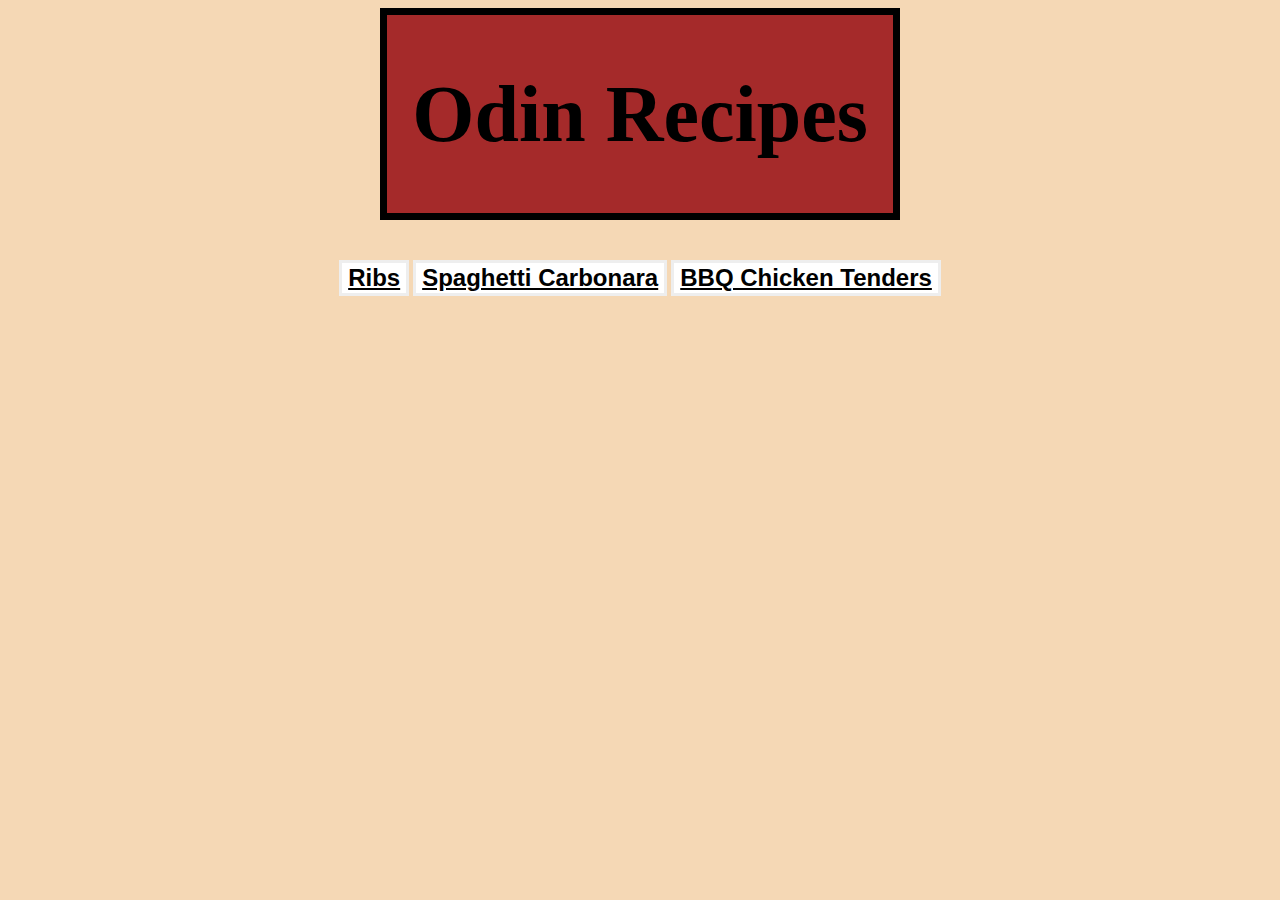
<file: index.html>
<!DOCTYPE html>

<html lan="en">
	<head>
		<meta charset="UTF-8">
		<title>Odin Recipes</title>
		<link rel="stylesheet" href="./styles.css">
	</head>

	<body>
		<div class="title">
			<h1>Odin Recipes</h1>
		</div>

		<div class='links'>
			<a href="./recipes/ribs.html" target="_self" rel="noopener noreferrer"><button>Ribs</button></a> 
			<a href="./recipes/spaghetti_carbonara.html" target="_self" rel="noopener noreferrer"><button>Spaghetti Carbonara</button></a>
			<a href="./recipes/chicken_tenders.html" target="_self" rel="noopener noreferrer"><button>BBQ Chicken Tenders</button></a>
		</div>
	</body>
</html>
</file>
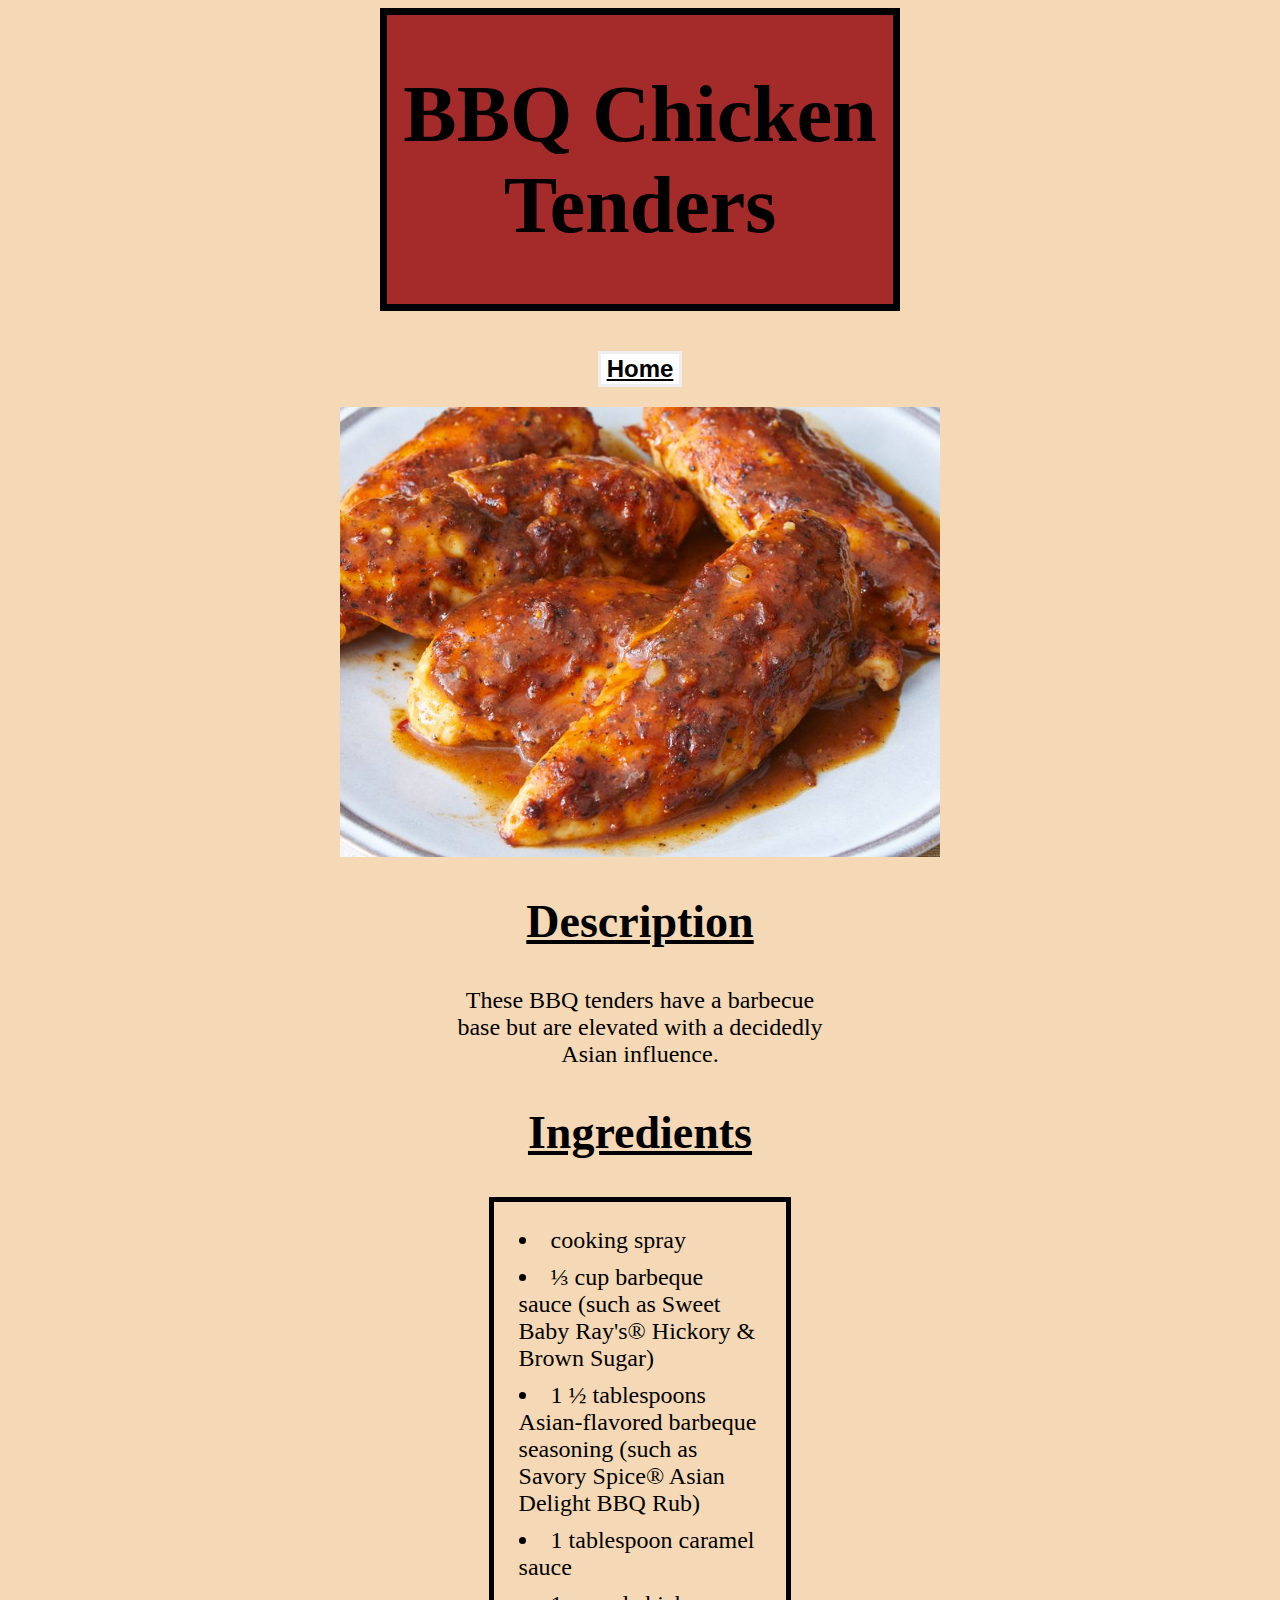
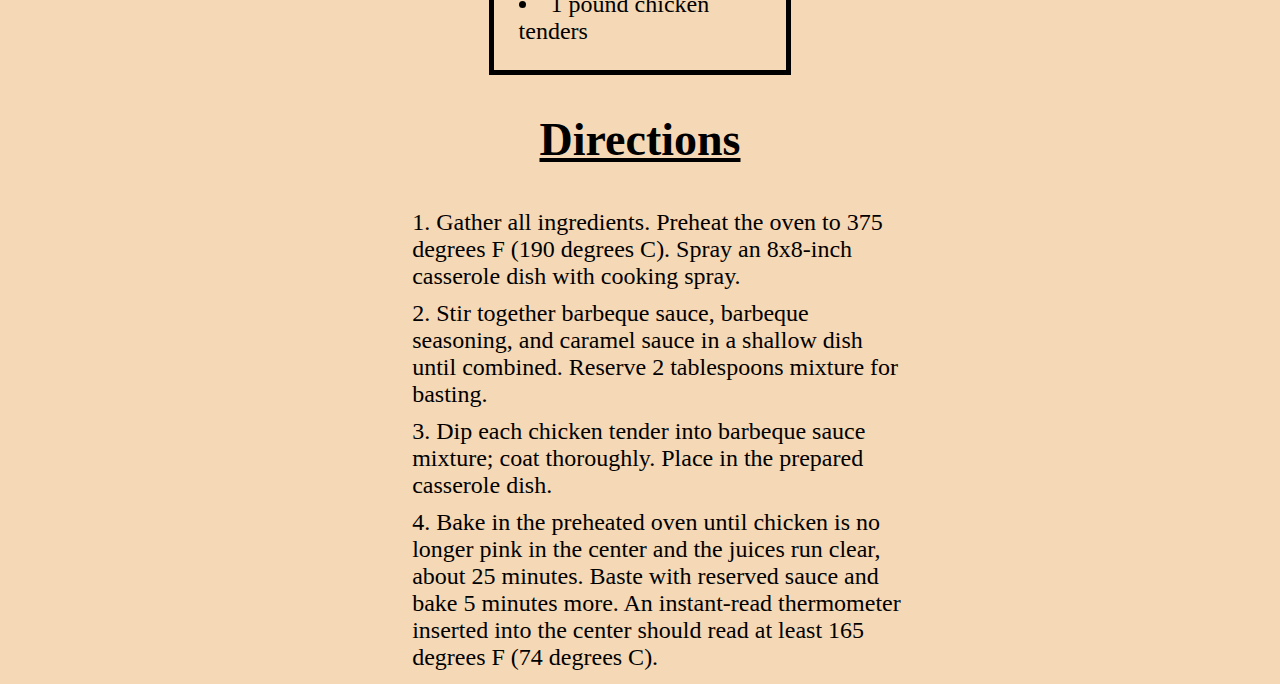
<file: recipes/chicken_tenders.html>
<!DOCTYPE html>

<html lan="en">
	<head>
		<meta charset="UTF-8">
		<title>BBQ Tenders</title>
		<link rel="stylesheet" href="../styles.css">
	</head>

	<div class="title">
		<h1>BBQ Chicken Tenders</h1>
	</div>

	<div class='links'>
		<a href="..//index.html" target="_self" rel="noopener noreferrer"><button>Home</button></a> 
	</div>

<img src = "../images/chicken_tenders.jpg" alt="BBQ chicken tenders on a plate" height="450" width="600"> 

<h2>Description</h2>

	<p>These BBQ tenders have a barbecue base but are elevated with a decidedly Asian influence.</p>

<h2>Ingredients</h2>

<ul class="ingredients">
	<li>cooking spray</li>
	<li>⅓ cup barbeque sauce (such as Sweet Baby Ray's® Hickory & Brown Sugar)</li>
	<li>1 ½ tablespoons Asian-flavored barbeque seasoning (such as Savory Spice® Asian Delight BBQ Rub)</li>
	<li>1 tablespoon caramel sauce</li>
	<li>1 pound chicken tenders</li>
</ul>

<h2>Directions</h2>

<ol class="directions">
	<li>Gather all ingredients. Preheat the oven to 375 degrees F (190 degrees C). Spray an 8x8-inch casserole dish with cooking spray.</li>
	<li>Stir together barbeque sauce, barbeque seasoning, and caramel sauce in a shallow dish until combined. Reserve 2 tablespoons mixture for basting.</li>
	<li>Dip each chicken tender into barbeque sauce mixture; coat thoroughly. Place in the prepared casserole dish.</li>
	<li>Bake in the preheated oven until chicken is no longer pink in the center and the juices run clear, about 25 minutes. Baste with reserved sauce and bake 5 minutes more. An instant-read thermometer inserted into the center should read at least 165 degrees F (74 degrees C).</li>
</ol>

</html>
</file>
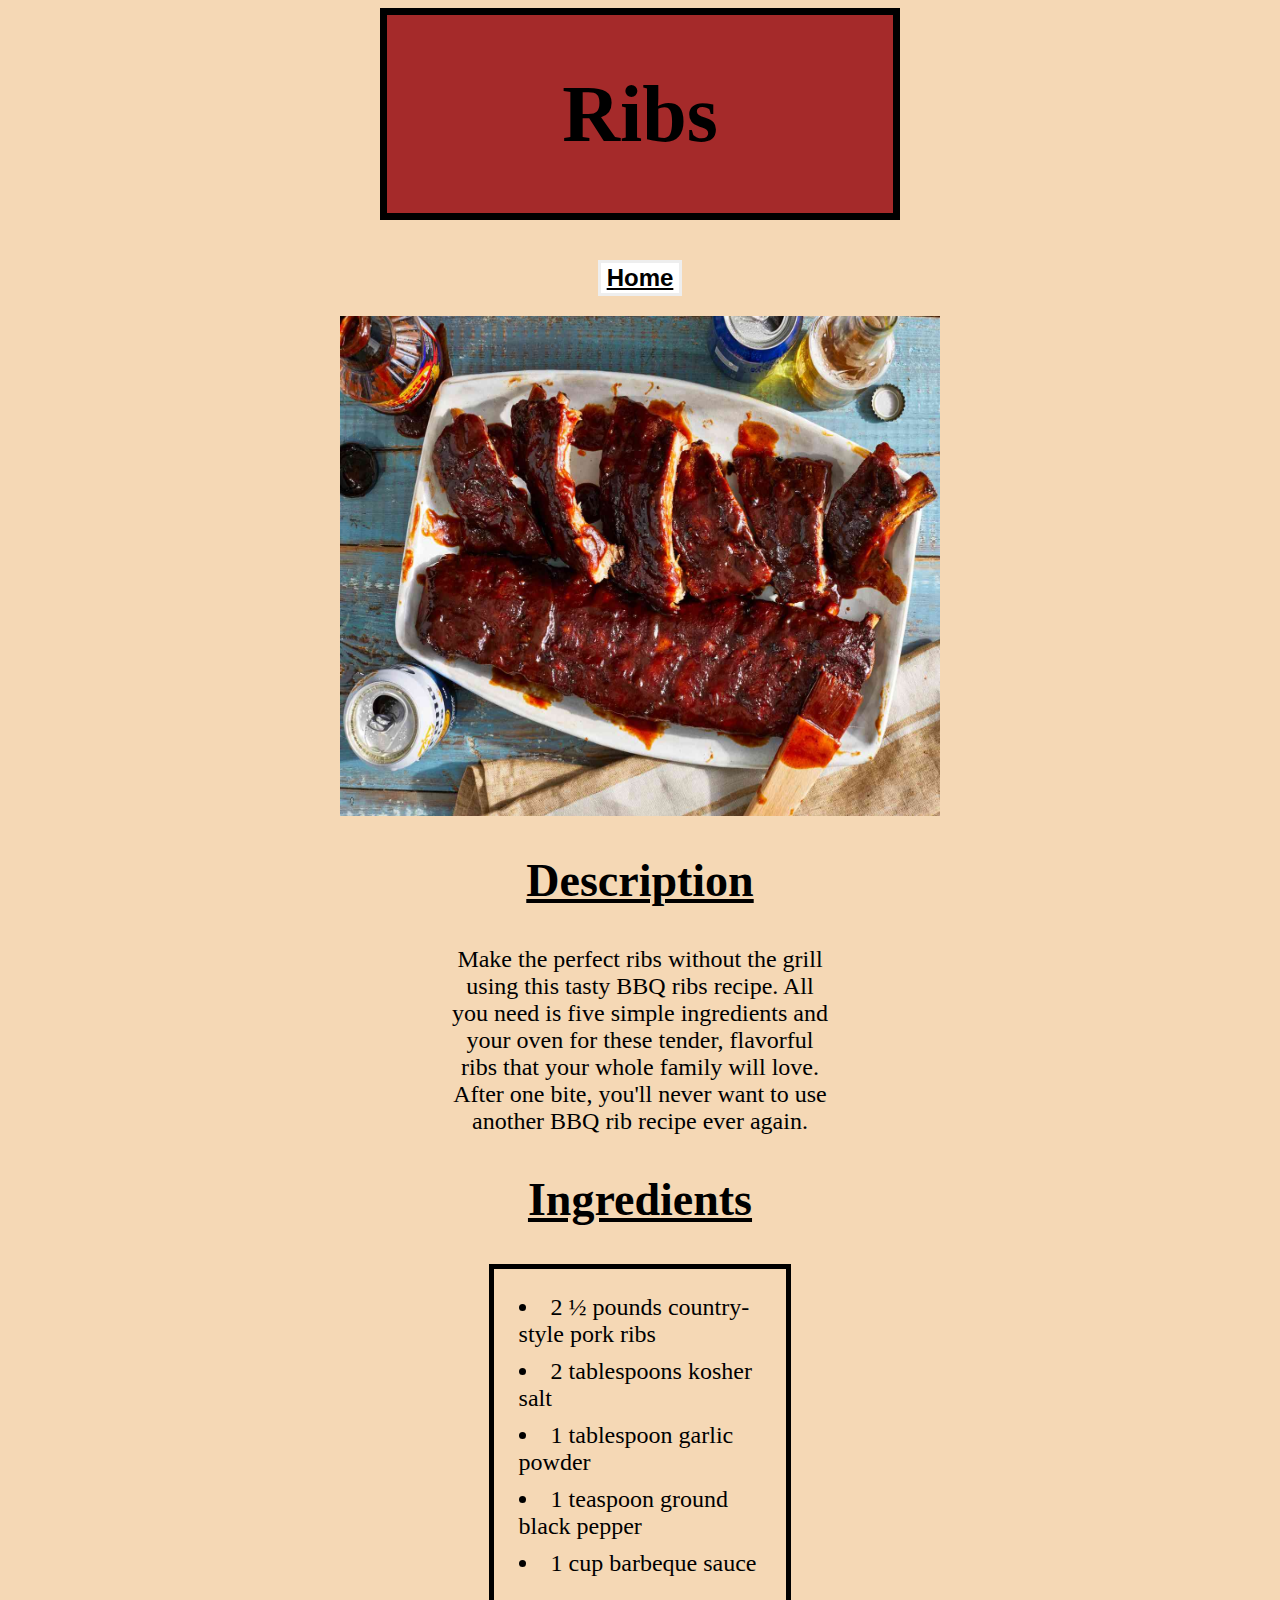
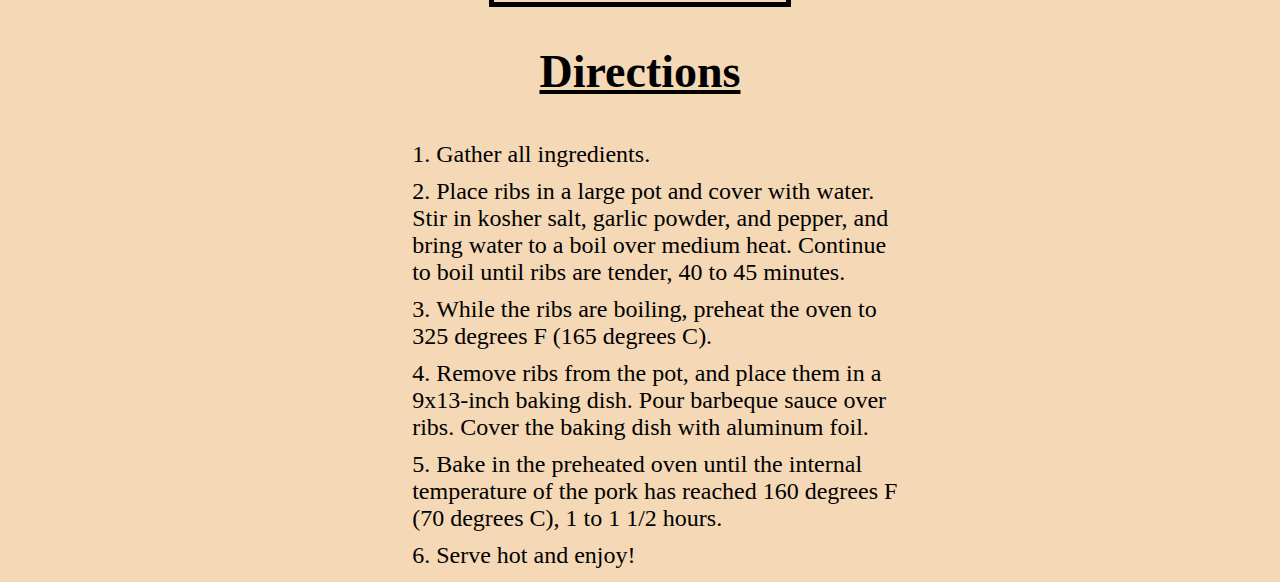
<file: recipes/ribs.html>
<!DOCTYPE html>

<html lan="en">
	<head>
		<meta charset="UTF-8">
		<title>Ribs</title>
		<link rel="stylesheet" href="../styles.css">
	</head>

	<div class="title">
		<h1>Ribs</h1>
	</div>

<div class='links'>
	<a href="..//index.html" target="_self" rel="noopener noreferrer"><button>Home</button></a> 
</div>

<img src = "../images/ribs.jpg" alt="Delicious ribs covered in sauce" height="500" width="600"> 

<h2>Description</h2>

	<p>Make the perfect ribs without the grill using this tasty BBQ ribs recipe. All you need is five simple ingredients and your oven for these tender, flavorful ribs that your whole family will love. </p>

	<p> After one bite, you'll never want to use another BBQ rib recipe ever again.</p>

<h2>Ingredients</h2>

	<ul class="ingredients">
		<li>2 ½ pounds country-style pork ribs</li>
		<li>2 tablespoons kosher salt</li>
		<li>1 tablespoon garlic powder </li>
		<li>1 teaspoon ground black pepper</li>
		<li>1 cup barbeque sauce</li>
	</ul>

<h2>Directions</h2>

<ol class="directions">
	<li>Gather all ingredients.</li>
	<li>Place ribs in a large pot and cover with water. Stir in kosher salt, garlic powder, and pepper, and bring water to a boil over medium heat. Continue to boil until ribs are tender, 40 to 45 minutes.</li>
	<li>While the ribs are boiling, preheat the oven to 325 degrees F (165 degrees C).</li>
	<li>Remove ribs from the pot, and place them in a 9x13-inch baking dish. Pour barbeque sauce over ribs. Cover the baking dish with aluminum foil.</li>
	<li>Bake in the preheated oven until the internal temperature of the pork has reached 160 degrees F (70 degrees C), 1 to 1 1/2 hours.</li>
	<li>Serve hot and enjoy!</li>
</ol>

</html>
</file>
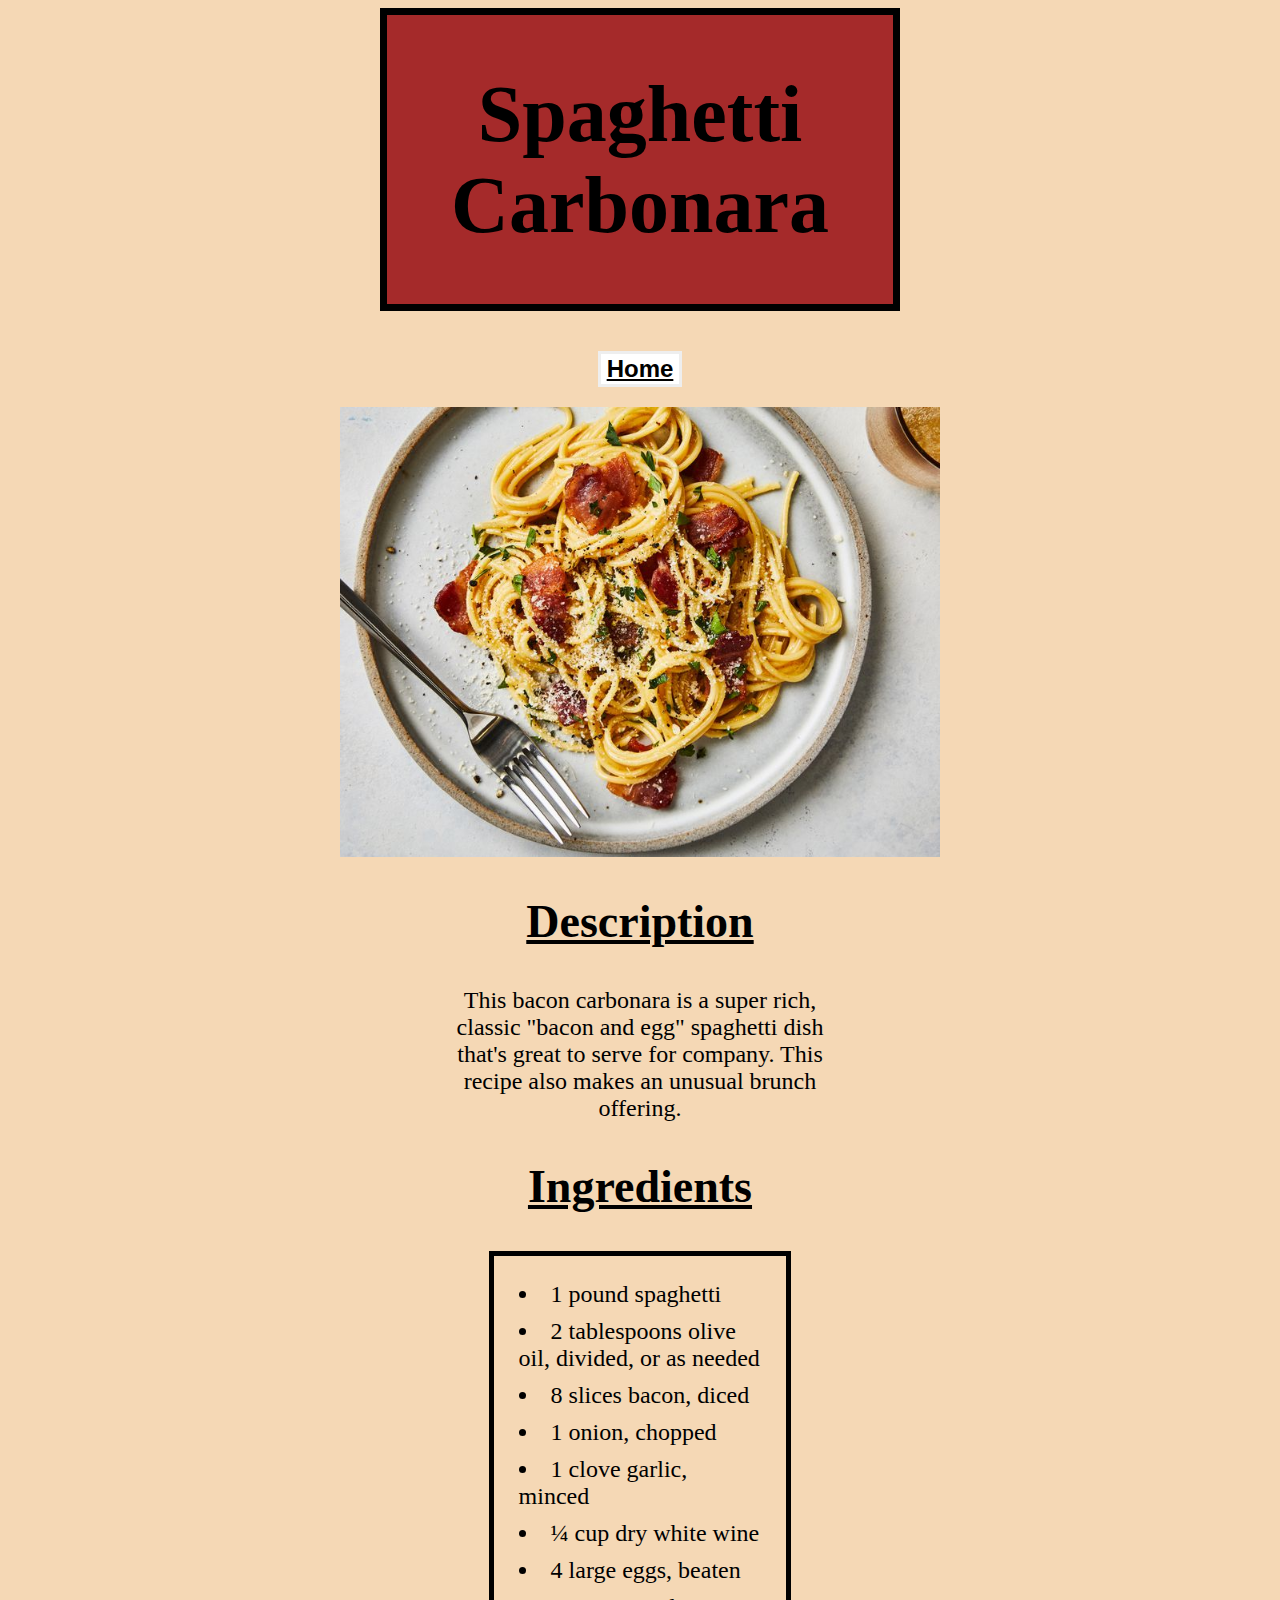
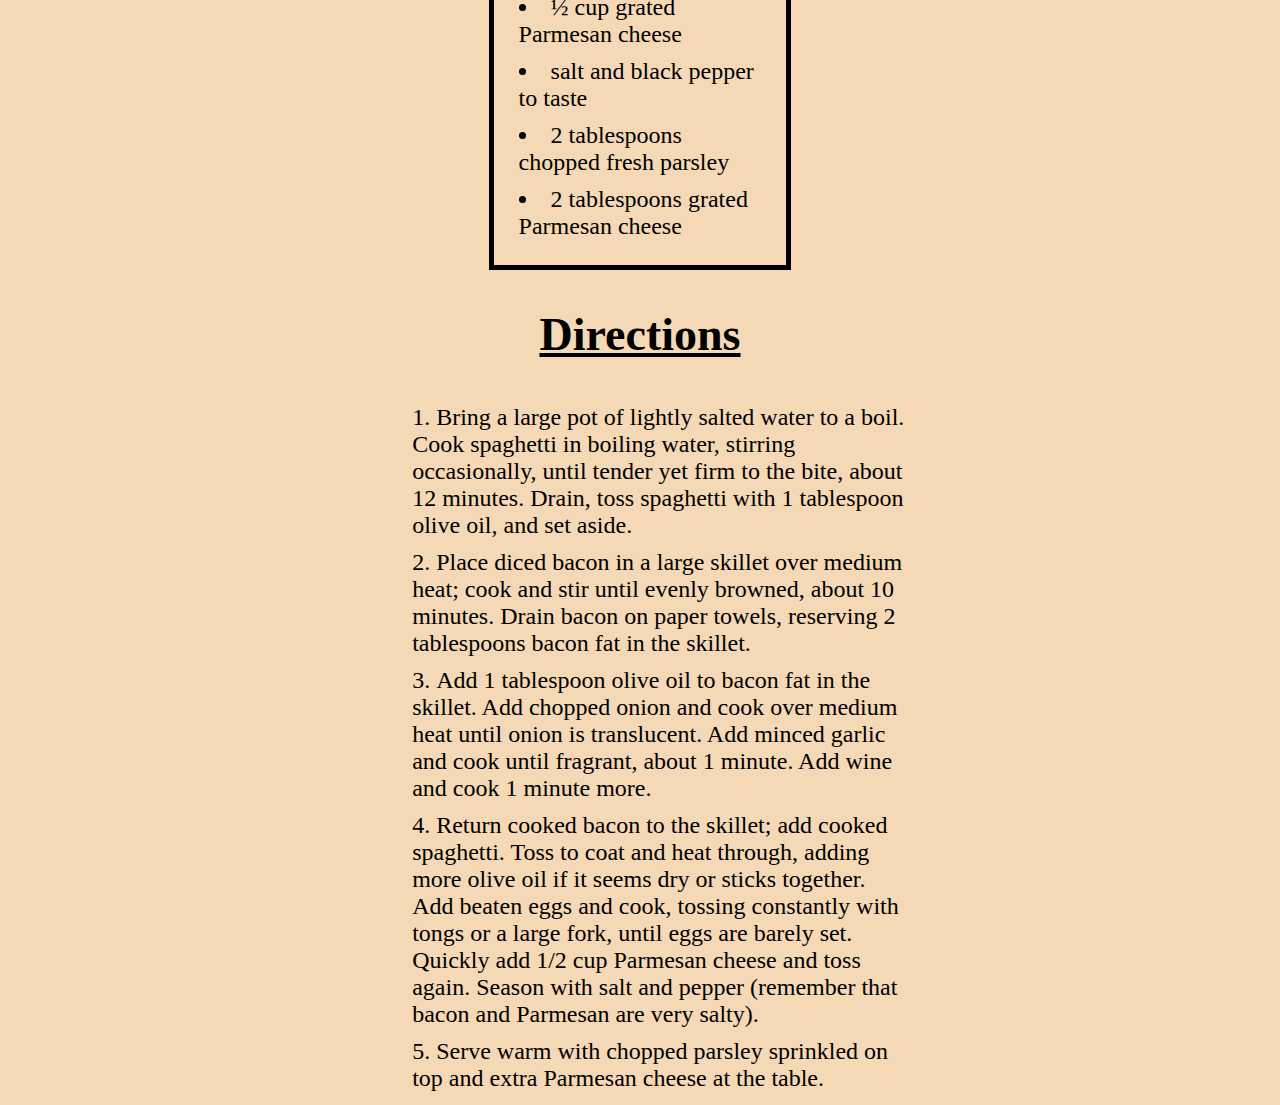
<file: recipes/spaghetti_carbonara.html>
<!DOCTYPE html>

<html lan="en">
	<head>
		<meta charset="UTF-8">
		<title>Spaghetti Carbonara</title>
		<link rel="stylesheet" href="../styles.css">
	</head>

	<div class="title">
		<h1>Spaghetti Carbonara</h1>
	</div>

	<div class='links'>
		<a href="..//index.html" target="_self" rel="noopener noreferrer"><button>Home</button></a> 
	</div>

<img src = "../images/spaghetti_carbonara.jpg" alt="Tasty spaghetti carbonara on a plate" height="450" width="600"> 

<h2>Description</h2>

	<p>This bacon carbonara is a super rich, classic "bacon and egg" spaghetti dish that's great to serve for company. This recipe also makes an unusual brunch offering. </p>

<h2>Ingredients</h2>

<ul class="ingredients">
	<li>1 pound spaghetti</li>
	<li>2 tablespoons olive oil, divided, or as needed</li>
	<li>8 slices bacon, diced </li>
	<li>1 onion, chopped</li>
	<li>1 clove garlic, minced</li>
	<li>¼ cup dry white wine</li>
	<li>4 large eggs, beaten</li>
	<li>½ cup grated Parmesan cheese</li>
	<li>salt and black pepper to taste</li>
	<li>2 tablespoons chopped fresh parsley</li>
	<li>2 tablespoons grated Parmesan cheese</li>
</ul>

<h2>Directions</h2>

<ol class="directions">
	<li>Bring a large pot of lightly salted water to a boil. Cook spaghetti in boiling water, stirring occasionally, until tender yet firm to the bite, about 12 minutes. Drain, toss spaghetti with 1 tablespoon olive oil, and set aside.</li>
	<li>Place diced bacon in a large skillet over medium heat; cook and stir until evenly browned, about 10 minutes. Drain bacon on paper towels, reserving 2 tablespoons bacon fat in the skillet.</li>
	<li>Add 1 tablespoon olive oil to bacon fat in the skillet. Add chopped onion and cook over medium heat until onion is translucent. Add minced garlic and cook until fragrant, about 1 minute. Add wine and cook 1 minute more.</li>
	<li>Return cooked bacon to the skillet; add cooked spaghetti. Toss to coat and heat through, adding more olive oil if it seems dry or sticks together. Add beaten eggs and cook, tossing constantly with tongs or a large fork, until eggs are barely set. Quickly add 1/2 cup Parmesan cheese and toss again. Season with salt and pepper (remember that bacon and Parmesan are very salty).</li>
	<li>Serve warm with chopped parsley sprinkled on top and extra Parmesan cheese at the table.</li>
</ol>


</html>
</file>
<file: styles.css>
.title {
	text-align: center;
	font-family: "Times";
	background: brown;
	font-size: 40px;
	width: 40%;
	border: 7px solid black;
	margin: 0px auto 40px;
}

h2 {
	text-align: center;
	font-family: "Brush Script MT";
	font-size: 46px;
	text-decoration: underline ;
}

body {
	background: #f5d8b5;
}

.descriptions {
	width: 20%;
	border: dotted;
}

.links {
margin: auto;
text-align: center;
}

p {
	font-size: 24px;
	text-align: center;
	width: 30%;
	margin: auto;
}

img {
  display: block;
  margin-left: auto;
  margin-right: auto;
  margin-top: 20px;
}

.button-container {
  background: #e3f4ff;
}

li {
	padding: 5px;
}

button {
  background: white;
  border: 3px solid #eee;
  font-size: 24px;
  font-weight: bold;
  text-decoration: underline;
}


.ingredients {
	list-style-position: inside;
	text-align: left;
	font-size: 24px;
	color: black;
	border: 5px solid black;
	width: 20%;
	margin: auto;
	padding: 20px;
}

.directions {
	list-style-position: inside;
	text-align: left;
	font-size: 24px;
	color: black;
	width: 40%;
	margin: auto;
}
</file>
